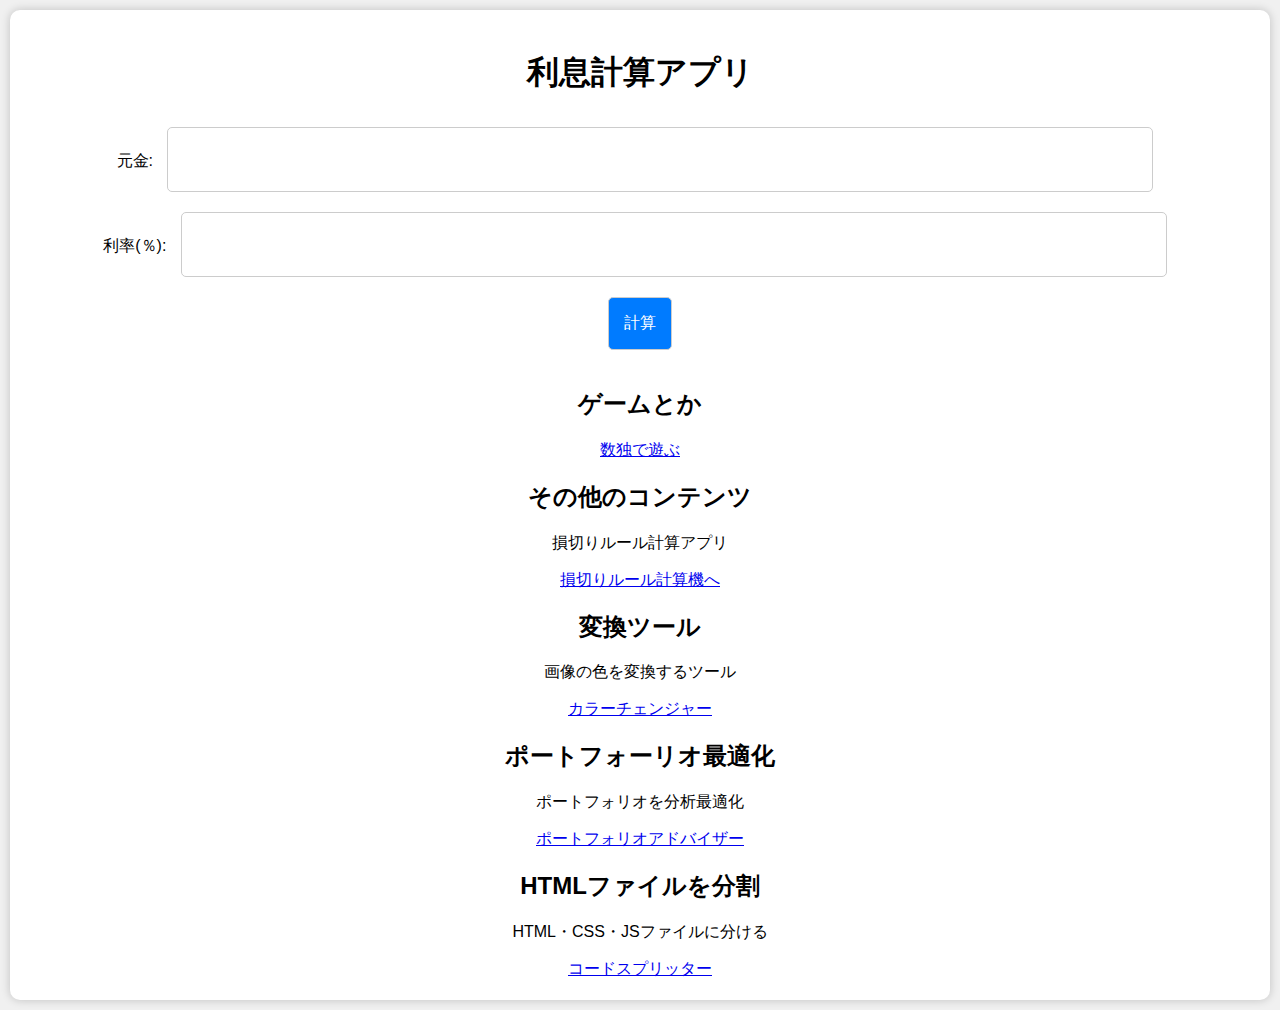
<file: index.html>
<!DOCTYPE html>
<html>
<head>
    <meta name="viewport" content="width=device-width, initial-scale=1">
    <title>はるた工房</title>
    <link rel="stylesheet" type="text/css" href="styles.css">
</head>
<body>
    <div class="container">
        <h1>利息計算アプリ</h1>
        <form id="calc-form">
            <label for="x">元金:</label>
            <input type="number" id="x" step="0.01"><br>
            <label for="y">利率(％):</label>
            <input type="number" id="y" step="0.01"><br>
            <button type="button" id="calculate-button">計算</button>
        </form>
        <p id="result"></p>
        
        <!-- 数独ゲームのセクションを追加 -->
        <h2>ゲームとか</h2>
        <div id="sudoku-grid">
            <a href="sudoku.html">数独で遊ぶ</a>
        </div>
        <!-- 数独ゲームのセクションここまで -->
        
        <!-- その他のコンテンツのセクション -->
        <div id="additional-content">
            <h2>その他のコンテンツ</h2>
            <p>損切りルール計算アプリ</p>
            <a href="損切りルール計算機.html">損切りルール計算機へ</a>
        </div>
        <!-- その他のコンテンツのセクションここまで -->

        <!-- その他のコンテンツのセクション -->
        <div id="colorchanger">
            <h2>変換ツール</h2>
            <p>画像の色を変換するツール</p>
            <a href="colorchanger.html">カラーチェンジャー</a>
        </div>
        <!-- その他のコンテンツのセクションここまで -->
        
        <!-- その他のコンテンツのセクション -->
        <div id="portfolio">
            <h2>ポートフォーリオ最適化</h2>
            <p>ポートフォリオを分析最適化</p>
            <a href="portfolio.html">ポートフォリオアドバイザー</a>
        </div>
        <!-- その他のコンテンツのセクションここまで -->
        
        <!-- その他のコンテンツのセクション -->
        <div id="codesplitter">
            <h2>HTMLファイルを分割</h2>
            <p>HTML・CSS・JSファイルに分ける</p>
            <a href="codesplitter.html">コードスプリッター</a>
        </div>
        <!-- その他のコンテンツのセクションここまで -->
        
    </div>
    <script src="script.js"></script>
</body>
</html>
</file>
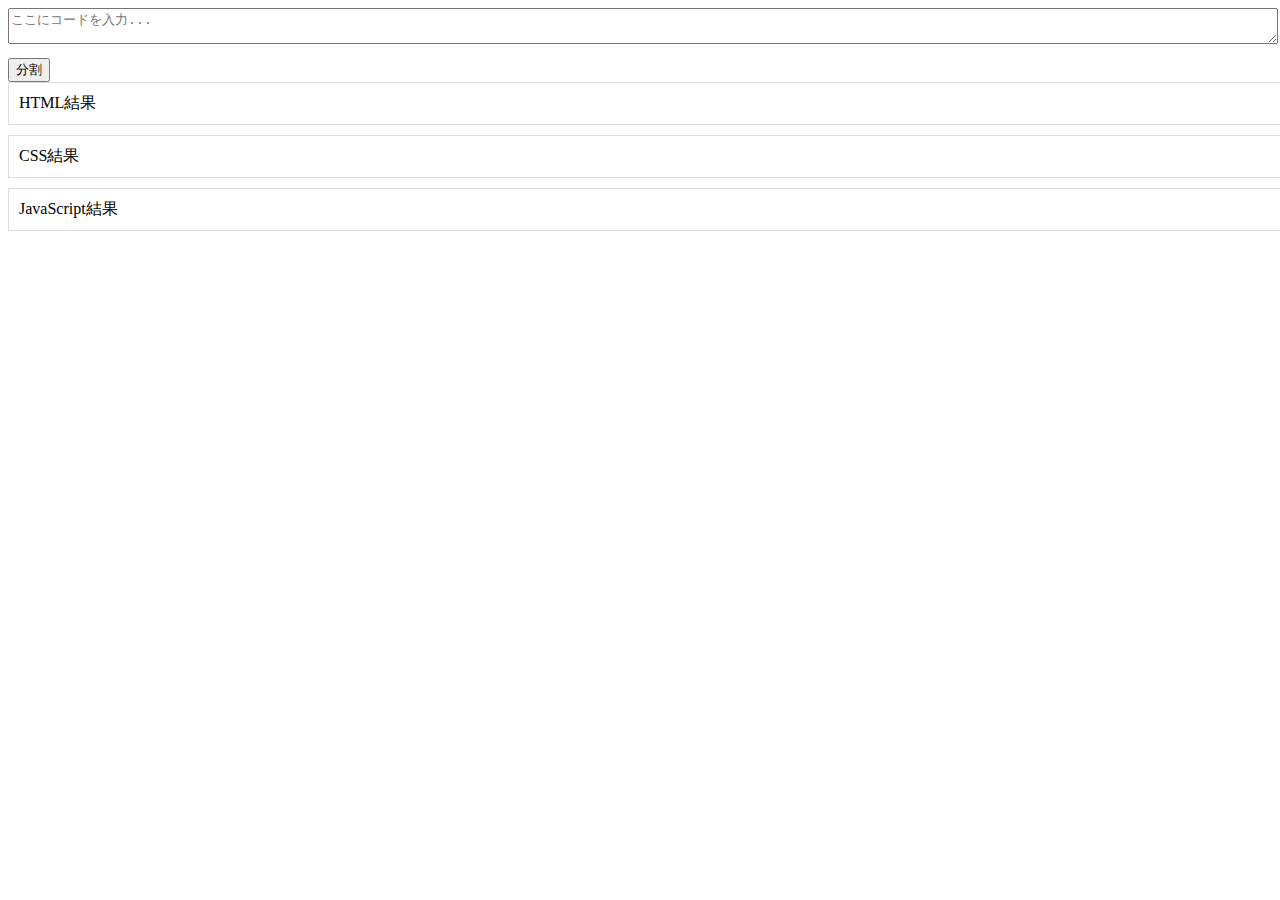
<file: codesplitter.html>
<!DOCTYPE html>
<html>
<head>
    <title>Code Splitter</title>
    <style>
        textarea, div {
            width: 100%;
            margin-bottom: 10px;
        }

        div {
            border: 1px solid #ddd;
            padding: 10px;
        }
    </style>
</head>
<body>
    <textarea id="codeInput" placeholder="ここにコードを入力..."></textarea>
    <button onclick="splitCode()">分割</button>
    <div id="htmlOutput">HTML結果</div>
    <div id="cssOutput">CSS結果</div>
    <div id="jsOutput">JavaScript結果</div>
    <script>
        function splitCode() {
            var code = document.getElementById('codeInput').value;

            // HTMLセクションを抽出
            var htmlCode = code.replace(/<script.*?>[\s\S]*?<\/script>/ig, '')
                               .replace(/<style.*?>[\s\S]*?<\/style>/ig, '');

            // CSSセクションを抽出
            var cssCode = code.match(/<style.*?>[\s\S]*?<\/style>/ig);
            cssCode = cssCode ? cssCode.join('') : 'CSSなし';

            // JavaScriptセクションを抽出
            var jsCode = code.match(/<script.*?>[\s\S]*?<\/script>/ig);
            jsCode = jsCode ? jsCode.join('') : 'JavaScriptなし';

            // 結果を表示
            document.getElementById('htmlOutput').innerText = htmlCode ? htmlCode : 'HTMLなし';
            document.getElementById('cssOutput').innerText = cssCode;
            document.getElementById('jsOutput').innerText = jsCode;
        }
    </script>
</body>
</html>
</file>
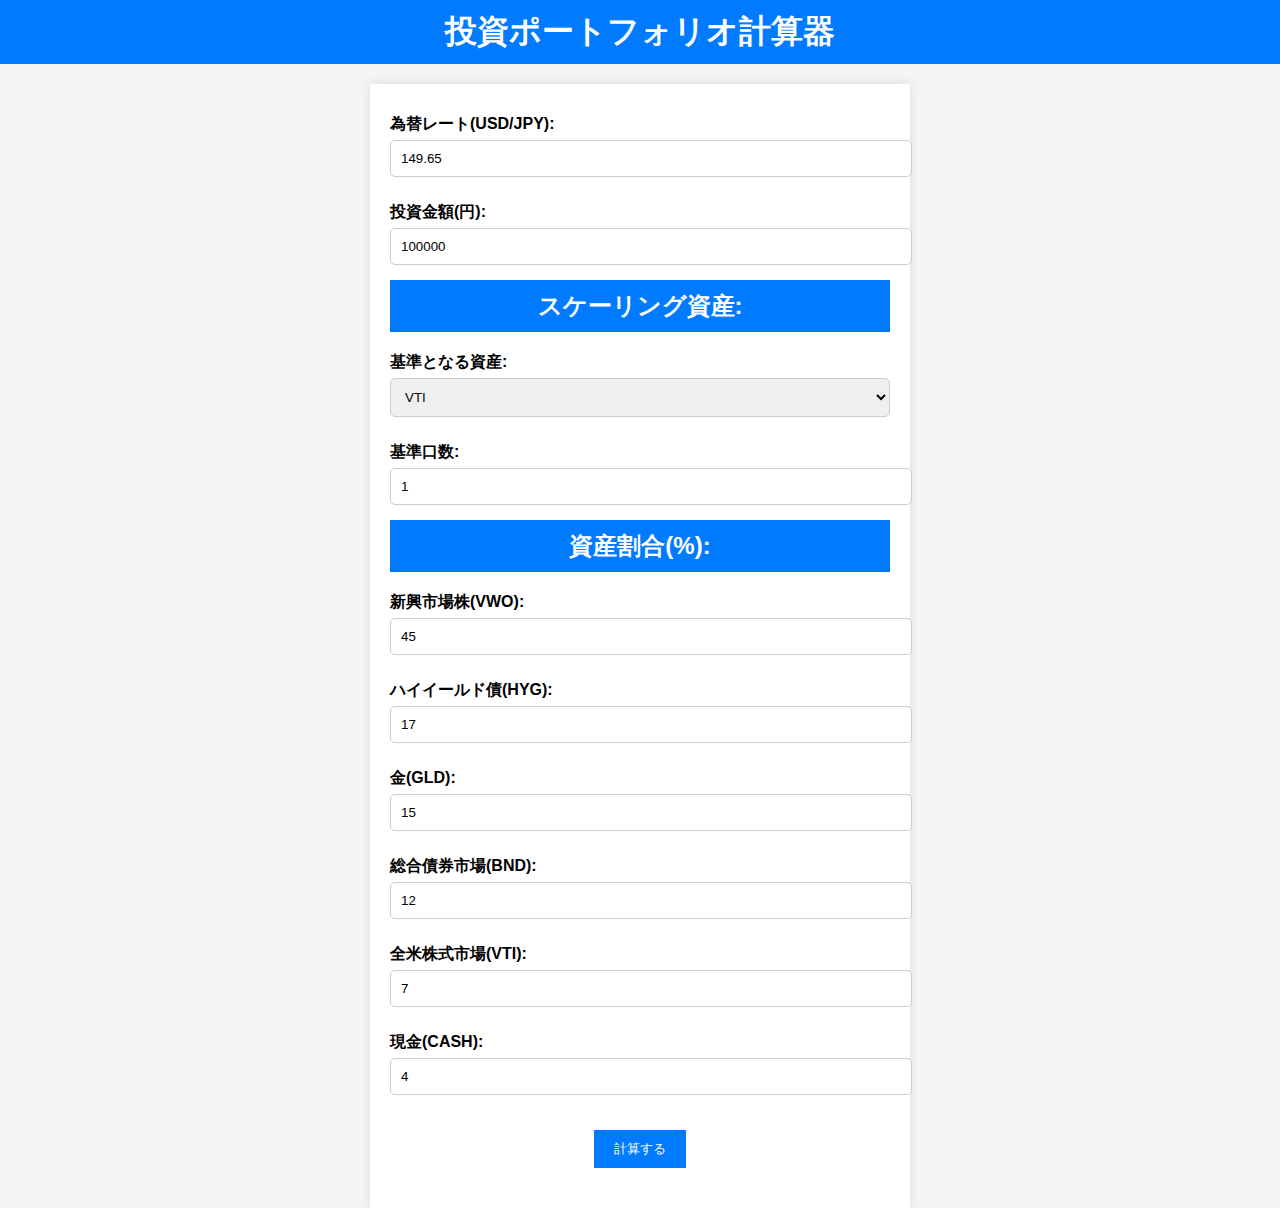
<file: portfolio.html>
<!DOCTYPE html>
<html lang="ja">
<head>
    <meta charset="UTF-8">
    <meta name="viewport" content="width=device-width, initial-scale=1.0">
    <title>投資ポートフォリオ計算器</title>
    <link rel="stylesheet" type="text/css" href="portfolio.css">
</head>
<body>
    <h1>投資ポートフォリオ計算器</h1>
    <div class="container">
        <label for="exchangeRate">為替レート(USD/JPY):</label>
        <input type="number" id="exchangeRate" class="input-field" placeholder="為替レートを入力" value="149.65">
        
        <label for="investmentAmountJPY">投資金額(円):</label>
        <input type="number" id="investmentAmountJPY" class="input-field" placeholder="投資金額を入力" value="100000">
        
        <h2>スケーリング資産:</h2>
        <label for="scalingAsset">基準となる資産:</label>
        <select id="scalingAsset" class="input-field">
            <option value="VWO">VWO</option>
            <option value="HYG">HYG</option>
            <option value="GLD">GLD</option>
            <option value="BND">BND</option>
            <option value="VTI" selected>VTI</option>
            <option value="CASH">CASH</option>
        </select>
        <label for="scalingShares">基準口数:</label>
        <input type="number" id="scalingShares" class="input-field" placeholder="口数を入力" value="1">

        <h2>資産割合(%):</h2>
        <div class="asset-input">
            <label for="VWO">新興市場株(VWO):</label>
            <input type="number" id="VWO" class="input-field" placeholder="45" value="45">
        </div>
        <div class="asset-input">
            <label for="HYG">ハイイールド債(HYG):</label>
            <input type="number" id="HYG" class="input-field" placeholder="17" value="17">
        </div>
        <div class="asset-input">
            <label for="GLD">金(GLD):</label>
            <input type="number" id="GLD" class="input-field" placeholder="15" value="15">
        </div>
        <div class="asset-input">
            <label for="BND">総合債券市場(BND):</label>
            <input type="number" id="BND" class="input-field" placeholder="12" value="12">
        </div>
        <div class="asset-input">
            <label for="VTI">全米株式市場(VTI):</label>
            <input type="number" id="VTI" class="input-field" placeholder="7" value="7">
        </div>
        <div class="asset-input">
            <label for="CASH">現金(CASH):</label>
            <input type="number" id="CASH" class="input-field" placeholder="4" value="4">
        </div>
        
        <button onclick="calculateAllocation()">計算する</button>
        <div id="result"></div>
    </div>

    <script src="portfolio.js"></script>
</body>
</html>
</file>
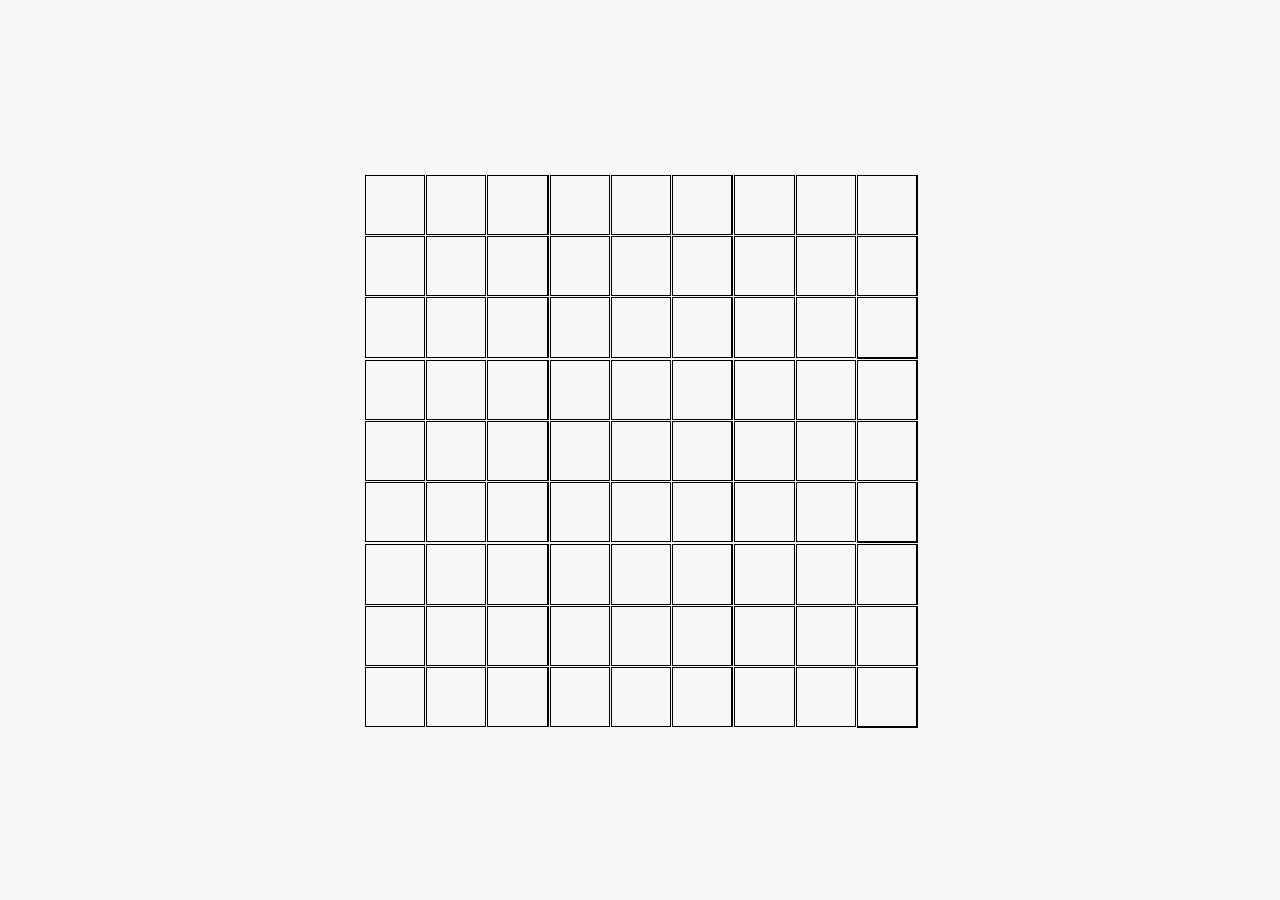
<file: sudoku.html>
<!DOCTYPE html>
<html lang="ja">
<head>
<meta charset="UTF-8">
<meta name="viewport" content="width=device-width, initial-scale=1.0">
<title>数独グリッド</title>
<link rel="stylesheet" href="sudoku.css">
</head>
<body>
<div id="sudoku" class="sudoku"></div>
<script src="sudoku.js"></script>
</body>
</html>
</file>
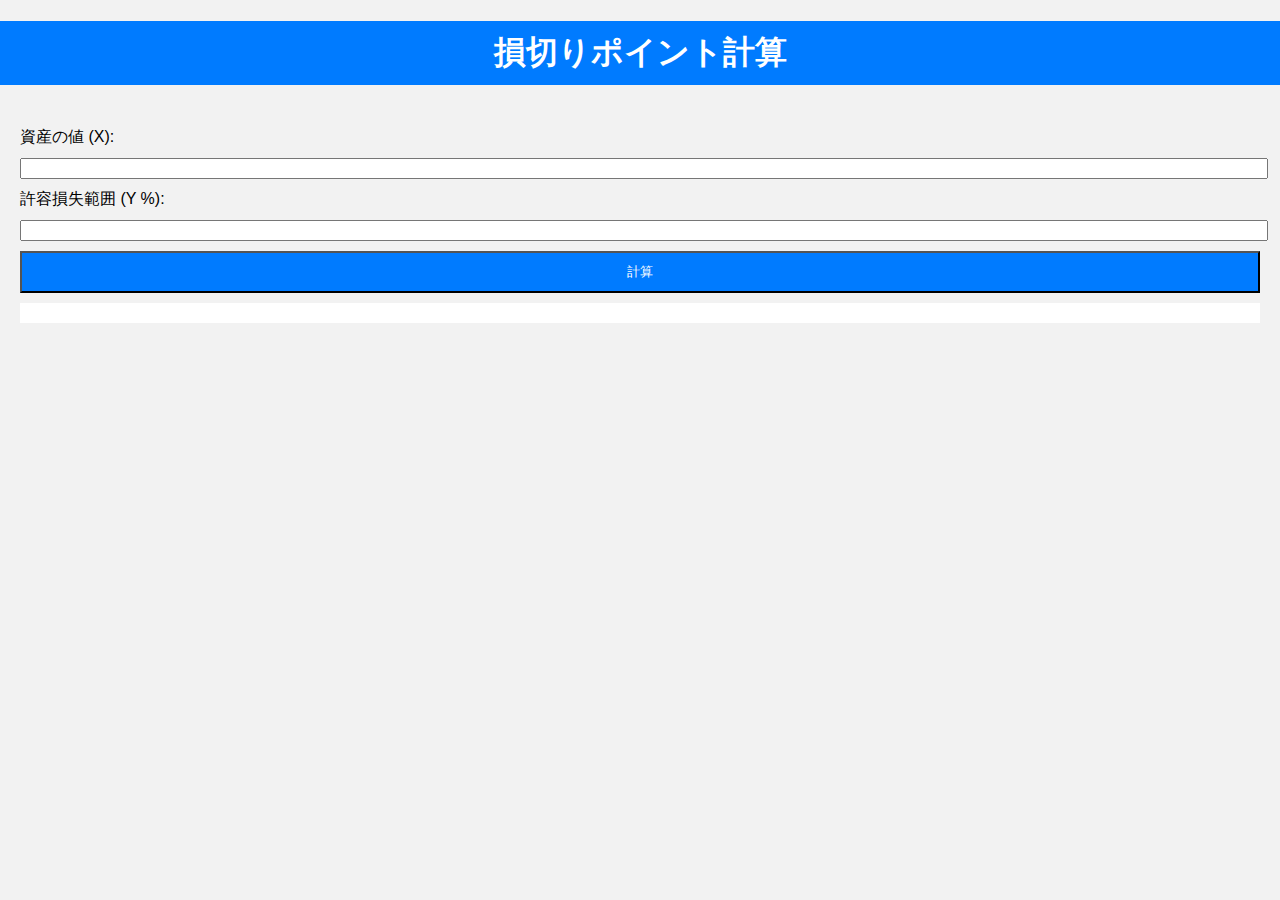
<file: 損切りルール計算機.html>
<!DOCTYPE html>
<html>
<head>
    <title>損切りポイント計算</title>
    <link rel="stylesheet" type="text/css" href="styles2.css">
    <script>
        function calculateStopLoss() {
            var assetValue = parseFloat(document.getElementById("assetValue").value);
            var acceptableLossPercentage = parseFloat(document.getElementById("acceptableLossPercentage").value) / 100;
            var stopLossPoint = assetValue * acceptableLossPercentage;
            document.getElementById("result").innerHTML = "損切りポイント: " + stopLossPoint.toFixed(2) + "円";
        }
    </script>
</head>
<body>
    <h1>損切りポイント計算</h1>
    <div class="container">
        <label for="assetValue">資産の値 (X):</label>
        <input type="number" id="assetValue" step="0.01" required>

        <label for="acceptableLossPercentage">許容損失範囲 (Y %):</label>
        <input type="number" id="acceptableLossPercentage" step="0.01" required>

        <button onclick="calculateStopLoss()">計算</button>

        <div id="result"></div>
    </div>
</body>
</html>
</file>
<file: styles.css>
/* styles.css */
@media screen and (max-width: 600px) {
    input, button {
        width: 90%; /* スマートフォンの幅に合わせて調整 */
    }
}
body {
    font-family: Arial, sans-serif;
    background-color: #f0f0f0;
    margin: 0;
    padding: 0;
}

.container {
    text-align: center;
    padding: 20px;
    background-color: #fff;
    box-shadow: 0 0 10px rgba(0, 0, 0, 0.2);
    border-radius: 10px;
    margin: 10px;
}

#calc-form {
    margin: 20px;
}

input, button {
    margin: 10px;
    width: 80%;
    padding: 20px;
    font-size: 20px;
    border: 1px solid #ccc;
    border-radius: 5px;
}

/* 入力欄の幅を調整 */
input {
    width: 80%; /* 幅を80%に変更 */
}

/* 既存のスタイルを追加 */

button {
    margin: 10px;
    display: inline-block; /* ボタンをインラインブロックに設定 */
    width: auto; /* 幅を自動調整 */
    padding: 15px; /* パディングを増やす */
    font-size: 16px;
    border: 1px solid #ccc;
    border-radius: 5px;
}

button {
    background-color: #007bff;
    color: #fff;
    cursor: pointer;
}

button:hover {
    background-color: #0056b3;
}

#result {
    font-size: 28px;
    white-space: pre; /* white-spaceを設定して、改行を有効にする */
}
</file>
<file: portfolio.css>
body {
    font-family: Arial, sans-serif;
    margin: 0;
    padding: 0;
    background-color: #f4f4f4;
}

h1, h2 {
    text-align: center;
    background-color: #007BFF;
    color: #fff;
    padding: 10px 0;
    margin: 0;
    margin-bottom: 20px;
}

.container {
    max-width: 500px;
    margin: 0 auto;
    padding: 20px;
    background-color: #fff;
    box-shadow: 0px 0px 10px rgba(0, 0, 0, 0.1);
}

label {
    font-weight: bold;
    display: block;
    margin-top: 10px;
}

.input-field, select {
    width: 100%;
    padding: 10px;
    margin-top: 5px;
    margin-bottom: 15px;
    border: 1px solid #ccc;
    border-radius: 5px;
}

button {
    display: block;
    margin: 20px auto;
    background-color: #007BFF;
    color: #fff;
    border: none;
    padding: 10px 20px;
    cursor: pointer;
}

#result {
    margin-top: 20px;
    text-align: center;
}
</file>
<file: sudoku.css>
/* 基本スタイル */
body {
  display: flex;
  justify-content: center;
  align-items: center;
  min-height: 100vh;
  margin: 0;
  background-color: #f7f7f7;
}

.sudoku {
  display: grid;
  grid-template-columns: repeat(9, 1fr);
  grid-gap: 1px;
  width: 90vw; /* グリッドの幅をビューポートの90%に */
  max-width: 400px; /* 最大幅を400pxに設定 */
  margin: auto;
}

.sudoku-cell {
  border: 1px solid #000;
  aspect-ratio: 1 / 1;
  display: flex;
  justify-content: center;
  align-items: center;
  font-size: 16px; /* フォントサイズを16pxに設定 */
  user-select: none; /* セルのテキスト選択を防ぐ */
}

/* 3x3のセクションの境界を太くする */
.sudoku .sudoku-cell:nth-child(3n) {
  border-right-width: 2px;
}

.sudoku .sudoku-cell:nth-child(27n), .sudoku .sudoku-cell:nth-child(54n), .sudoku .sudoku-cell:nth-child(81n) {
  border-bottom-width: 2px;
}

/* タブレット以上のサイズでセルのサイズを調整 */
@media (min-width: 600px) {
  .sudoku {
    max-width: 500px; /* グリッドの最大幅を500pxに設定 */
  }
  .sudoku-cell {
    font-size: 20px; /* フォントサイズを20pxに設定 */
  }
}

/* デスクトップサイズでの調整 */
@media (min-width: 900px) {
  .sudoku {
    max-width: 550px; /* グリッドの最大幅を550pxに設定 */
  }
  .sudoku-cell {
    font-size: 24px; /* フォントサイズを24pxに設定 */
  }
}
</file>
<file: styles2.css>
/* styles.css */
@media screen and (max-width: 600px) {
    input, button {
        width: 90%; /* スマートフォンの幅に合わせて調整 */
    }
}
body {
    font-family: Arial, sans-serif;
    margin: 0;
    padding: 0;
    background-color: #f2f2f2;
}

h1 {
    text-align: center;
    background-color: #007bff;
    color: white;
    padding: 10px;
}

.container {
    max-width: 100%;
    padding: 20px;
    box-sizing: border-box;
}

label, input, button {
    display: block;
    width: 100%;
    margin-bottom: 10px;
}

button {
    background-color: #007bff;
    color: white;
    padding: 10px;
    cursor: pointer;
}

#result {
    background-color: #ffffff;
    padding: 10px;
    text-align: center;
    margin-top: 10px;
}
</file>
